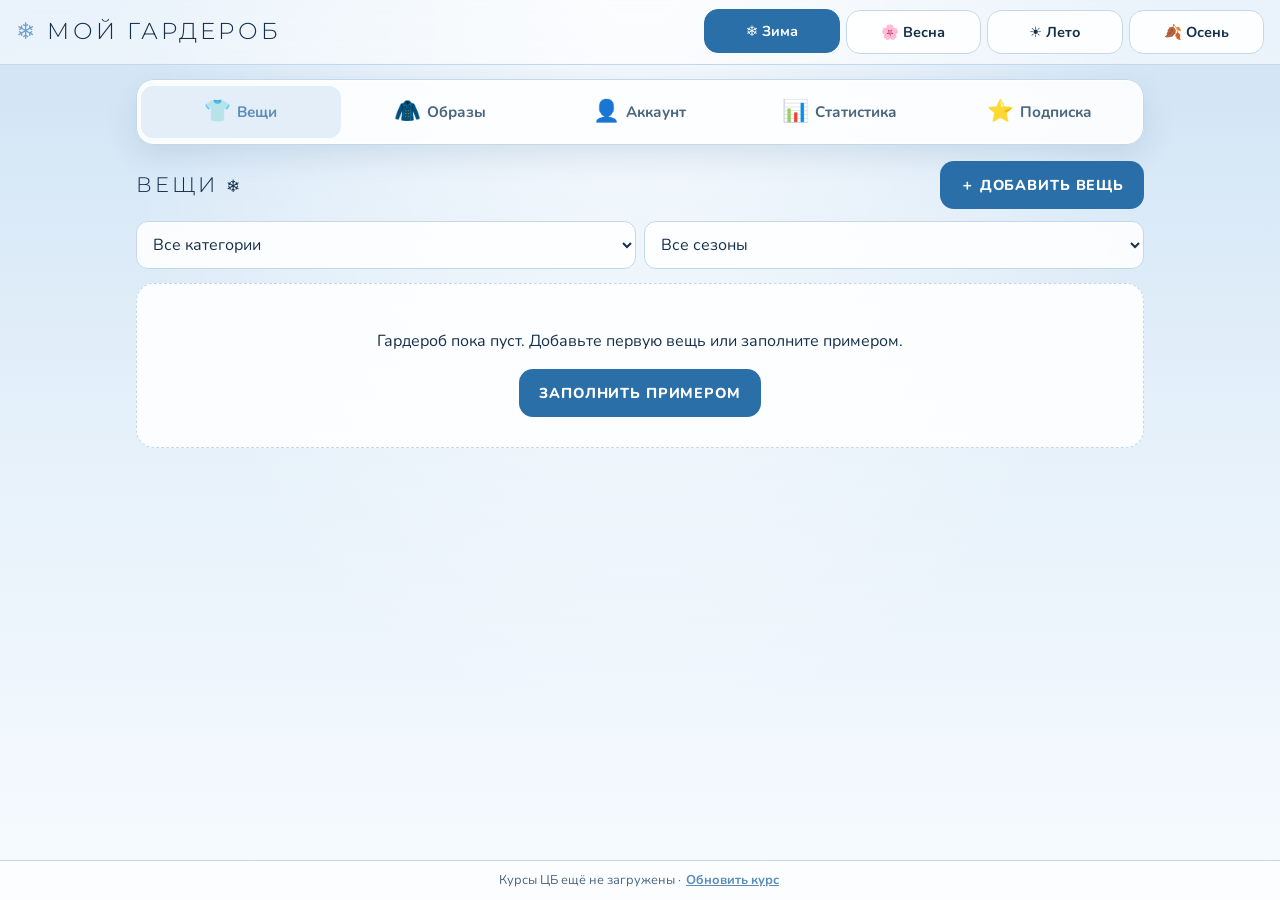
<file: index.html>
<!doctype html>
<html lang="ru">
<head>
<meta charset="utf-8">
<meta name="viewport" content="width=device-width, initial-scale=1, viewport-fit=cover">
<meta name="theme-color" content="#b4532a">
<title>Мой гардероб</title>
<link rel="manifest" href="manifest.webmanifest">
<link rel="icon" href="icon-192.png">
<link rel="apple-touch-icon" href="apple-touch-icon.png">
<meta name="apple-mobile-web-app-capable" content="yes">
<meta name="apple-mobile-web-app-title" content="Гардероб">
<link rel="preconnect" href="https://fonts.googleapis.com">
<link rel="preconnect" href="https://fonts.gstatic.com" crossorigin>
<link rel="stylesheet" href="https://fonts.googleapis.com/css2?family=Caveat:wght@700&family=Comfortaa:wght@700&family=Lora:ital,wght@1,600&family=Montserrat:wght@300;500&family=Nunito:wght@400;600;700;800&display=swap">
<link rel="stylesheet" href="style.css">
</head>
<body data-season="autumn">

<div class="backdrop" aria-hidden="true">
  <div class="bg bg-summer"><div class="sun"></div><div class="waves"></div></div>
  <div class="bg bg-autumn"><div class="fall" id="leaves"></div></div>
  <div class="bg bg-winter"><div class="fall" id="snow"></div></div>
  <div class="bg bg-spring"><div class="fall" id="petals"></div></div>
</div>

<header class="top">
  <h1 class="logo">Мой гардероб</h1>
  <div class="seasons" role="radiogroup" aria-label="Время года" id="seasonSwitch"></div>
</header>

<nav class="tabs" aria-label="Разделы">
  <button type="button" data-act="view" data-view="items"><span aria-hidden="true">👕</span>Вещи</button>
  <button type="button" data-act="view" data-view="outfits"><span aria-hidden="true">🧥</span>Образы</button>
  <button type="button" data-act="view" data-view="more"><span aria-hidden="true">👤</span>Аккаунт</button>
  <button type="button" data-act="view" data-view="stats"><span aria-hidden="true">📊</span>Статистика</button>
  <button type="button" data-act="view" data-view="sub"><span aria-hidden="true">⭐</span>Подписка</button>
</nav>

<main>
  <section id="view-items" class="view">
    <div class="bar">
      <h2>Вещи <small class="muted" id="itemCount"></small></h2>
      <button type="button" class="btn" data-act="add-item">＋ Добавить вещь</button>
    </div>
    <div class="filters">
      <label><span class="sr">Категория</span><select id="filterCat"><option value="">Все категории</option></select></label>
      <label><span class="sr">Сезон</span><select id="filterSeason"><option value="">Все сезоны</option></select></label>
    </div>
    <div class="grid" id="itemGrid"></div>
  </section>

  <section id="view-outfits" class="view" hidden>
    <div class="bar">
      <h2>Образы</h2>
      <div class="row">
        <button type="button" class="btn ghost" data-act="view" data-view="build">✨ Собери мне образ</button>
        <button type="button" class="btn" data-act="new-outfit">＋ Новый образ</button>
      </div>
    </div>
    <div class="grid" id="outfitGrid"></div>
  </section>

  <section id="view-build" class="view" hidden>
    <h2>Собери мне образ</h2>
    <p class="muted">Выберите сезон — подберу из ваших вещей самое удачное сочетание.</p>
    <fieldset class="plain"><legend class="sr">Сезон</legend><div class="chips" id="bSeason"></div></fieldset>
    <button type="button" class="btn big" data-act="build">✨ Собери мне образ</button>
    <div id="buildOut"></div>
  </section>

  <section id="view-stats" class="view" hidden>
    <h2>Статистика</h2>
    <div id="statsOut"></div>
  </section>

  <section id="view-more" class="view" hidden>
    <h2>Аккаунт</h2>
    <div class="panel"><div id="accountBox"></div></div>
  </section>

  <section id="view-sub" class="view" hidden>
    <h2>Подписка</h2>
    <div class="panel">
      <h3>Скоро</h3>
      <p class="muted">Здесь появится подписка с дополнительными функциями. Пока всё приложение бесплатное.</p>
    </div>
  </section>
</main>

<footer class="foot"><span class="rate-info"></span> · <button type="button" class="link" data-act="rates">Обновить курс</button></footer>

<dialog id="itemDlg" aria-labelledby="itemTitle">
  <form id="itemForm" novalidate>
    <div class="dlg-head"><h2 id="itemTitle">Новая вещь</h2><button type="button" class="icon-btn" data-act="close" aria-label="Закрыть">✕</button></div>
    <div class="dlg-body">
      <div class="photo-row">
        <div class="photo-box"><img id="photoPreview" alt="Фото вещи" hidden><span id="photoEmpty">Нет фото</span></div>
        <div class="photo-btns">
          <label class="btn ghost file-btn">📁 Выбрать фото<input type="file" accept="image/*" id="photoFile" class="sr"></label>
          <label class="btn ghost file-btn">📷 Снять камерой<input type="file" accept="image/*" capture="environment" id="photoCam" class="sr"></label>
          <label class="bg-row" id="bgRow" hidden><input type="checkbox" id="fNoBg" checked> Убрать фон</label>
          <div class="color-row">
            <input type="color" id="fColor" aria-label="Главный цвет">
            <span class="muted small" id="colorHint">Главный цвет определится по фото. Нажмите на кружок, чтобы поправить.</span>
          </div>
        </div>
      </div>
      <label class="field"><span>Название</span><input id="fName" maxlength="100" placeholder="Например, синие джинсы" autocomplete="off"></label>
      <label class="field"><span>Ссылка на товар <small class="muted">— можно добавить позже</small></span><input id="fUrl" type="url" inputmode="url" placeholder="Вставьте ссылку из магазина" autocomplete="off"></label>
      <div class="field">
        <span id="priceLbl">Стоимость</span>
        <div class="price-row">
          <input id="fPrice" type="number" inputmode="decimal" min="0" step="0.01" placeholder="0" aria-labelledby="priceLbl">
          <button type="button" class="cur-btn" id="curBtn" aria-haspopup="listbox" aria-expanded="false" aria-label="Валюта"></button>
          <div class="curpop" id="curPop" hidden>
            <input id="curSearch" type="search" placeholder="Поиск валюты…" aria-label="Поиск валюты" autocomplete="off">
            <div id="curList" role="listbox" aria-label="Валюты"></div>
          </div>
        </div>
        <div class="muted small" id="rubPreview"></div>
        <label class="manual" id="manualBox" hidden><span id="manualLbl"></span><input id="fManual" type="number" inputmode="decimal" min="0" step="0.0001" placeholder="Курс в рублях"></label>
      </div>
      <label class="field"><span>Категория</span><select id="fCat"></select></label>
      <fieldset class="field"><legend>Сезоны</legend><div class="chips" id="fSeasons"></div></fieldset>
      <label class="field"><span>Стиль</span><select id="fStyle"></select></label>
      <label class="field"><span>Сколько раз надевал</span><input id="fWorn" type="number" inputmode="numeric" min="0" step="1"></label>
    </div>
    <div class="dlg-foot">
      <button type="button" class="btn danger" id="delItem">Удалить</button>
      <button type="submit" class="btn">Сохранить</button>
    </div>
  </form>
</dialog>

<dialog id="outfitDlg" aria-labelledby="outfitTitle">
  <form id="outfitForm" novalidate>
    <div class="dlg-head">
      <h2 id="outfitTitle">Образ</h2>
      <button type="button" class="icon-btn heart-btn" id="oFav" aria-pressed="false" aria-label="В избранное">♡</button>
      <button type="button" class="icon-btn" data-act="close" aria-label="Закрыть">✕</button>
    </div>
    <div class="dlg-body">
      <label class="field"><span>Название</span><input id="oName" maxlength="80" placeholder="Например, прогулка в парке" autocomplete="off"></label>
      <fieldset class="field"><legend>Сезон образа</legend><div class="chips" id="oSeason"></div></fieldset>
      <div id="oBoard"></div>
      <div class="score-box" id="oScore" aria-live="polite"></div>
      <div class="field"><span>Отметьте вещи <small class="muted" id="oCount"></small></span><div class="pick" id="oPick"></div></div>
    </div>
    <div class="dlg-foot">
      <button type="button" class="btn danger" id="oDel">Удалить</button>
      <button type="button" class="btn ghost" id="oWear">Надел сегодня</button>
      <button type="submit" class="btn">Сохранить</button>
    </div>
  </form>
</dialog>

<div id="toast" popover="manual" role="status"></div>

<script src="logic.js"></script>
<script src="sync.js"></script>
<script src="app.js"></script>
</body>
</html>
</file>
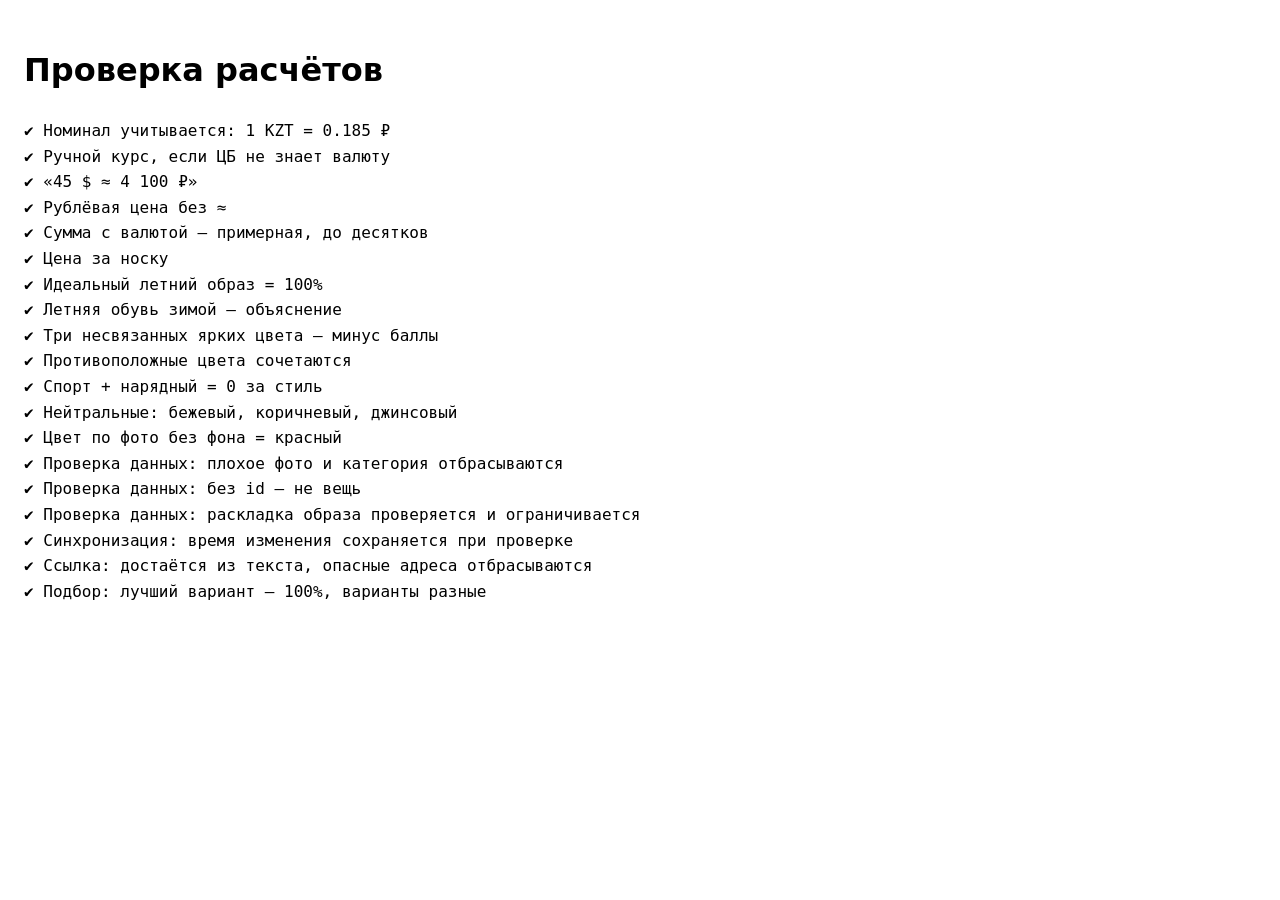
<file: tests.html>
<!doctype html>
<html lang="ru"><head><meta charset="utf-8"><title>Проверка расчётов</title></head>
<body style="font:16px/1.6 system-ui;padding:16px"><h1>Проверка расчётов</h1><pre id="out"></pre>
<script src="logic.js"></script><script src="tests.js"></script></body></html>
</file>
<file: style.css>
/* ================= Темы по временам года ================= */
body[data-season="summer"] {
  --bg: #fff4d6; --surface: #fffdf6; --surface2: #fff0c4; --line: #f5d48a;
  --text: #2b2118; --muted: #6b5638;
  --accent: #ffb21e; --on-accent: #3a2200; --accent2: #0a7f7b;
  --radius: 24px; --btn-radius: 999px;
  --shadow: 0 6px 0 rgba(240, 140, 20, .22), 0 14px 26px rgba(240, 140, 20, .12);
  --card-border: 2px solid #ffe3a3;
  --head: 'Comfortaa', 'Nunito', sans-serif; --head-w: 700; --head-tt: none; --head-ls: -.01em; --hs: 1;
  --header-bg: rgba(255, 248, 226, .82);
  --deco: '  ☀';
}
body[data-season="autumn"] {
  --bg: #f3e6d3; --surface: #fffaf2; --surface2: #f5e2c8; --line: #e2c49f;
  --text: #3a2418; --muted: #6f4f39;
  --accent: #b4532a; --on-accent: #fff; --accent2: #7b1e2b;
  --radius: 14px; --btn-radius: 10px;
  --shadow: 0 10px 24px rgba(90, 40, 10, .14);
  --card-border: 1px solid #e2c49f;
  --head: 'Lora', Georgia, serif; --head-w: 600; --head-tt: none; --head-ls: 0; --hs: 1.05;
  --header-bg:
    repeating-linear-gradient(0deg, rgba(123, 30, 43, .09) 0 6px, transparent 6px 26px),
    repeating-linear-gradient(90deg, rgba(180, 83, 42, .10) 0 6px, transparent 6px 26px),
    repeating-linear-gradient(90deg, rgba(217, 165, 32, .12) 12px 14px, transparent 14px 26px),
    #f8e9d4;
  --deco: '  🍂';
}
body[data-season="winter"] {
  --bg: #eaf3fb; --surface: rgba(255, 255, 255, .86); --surface2: #e3eef8; --line: #c4d8ea;
  --text: #15304a; --muted: #4a6680;
  --accent: #2a6fa8; --on-accent: #fff; --accent2: #5b8db8;
  --radius: 18px; --btn-radius: 14px;
  --shadow: inset 0 0 0 1px rgba(255, 255, 255, .9), 0 10px 30px rgba(40, 90, 140, .14);
  --card-border: 1px solid rgba(190, 215, 238, .9);
  --head: 'Montserrat', 'Nunito', sans-serif; --head-w: 300; --head-tt: uppercase; --head-ls: .14em; --hs: .9;
  --header-bg: rgba(255, 255, 255, .55);
  --deco: '  ❄';
}
body[data-season="spring"] {
  --bg: #f6fbf1; --surface: #ffffff; --surface2: #fdeef4; --line: #f3cfe0;
  --text: #2f3a2c; --muted: #5b6655;
  --accent: #c94f7f; --on-accent: #fff; --accent2: #6f9a5e;
  --radius: 28px 8px 28px 8px; --btn-radius: 999px;
  --shadow: 0 10px 26px rgba(201, 79, 127, .13);
  --card-border: 1.5px solid #f6d3e3;
  --head: 'Caveat', 'Nunito', cursive; --head-w: 700; --head-tt: none; --head-ls: 0; --hs: 1.35;
  --header-bg: rgba(255, 255, 255, .78);
  --deco: '  ✿';
}

/* ================= База ================= */
* { box-sizing: border-box; }
[hidden] { display: none !important; }
html { -webkit-text-size-adjust: 100%; }
body {
  margin: 0; min-height: 100vh;
  font: 16px/1.45 'Nunito', system-ui, sans-serif;
  color: var(--text); background: var(--bg);
  padding-bottom: calc(110px + env(safe-area-inset-bottom));
  transition: background-color .8s, color .8s;
}
.top, .tabs, .card, .panel, .btn, .chip span, input, select, dialog, .pill, .foot, .cur-btn, .curpop, .score-box, .tile {
  transition: background-color .8s, color .8s, border-color .8s, box-shadow .8s, border-radius .8s;
}
h1, h2, h3, .score b {
  font-family: var(--head); font-weight: var(--head-w);
  text-transform: var(--head-tt); letter-spacing: var(--head-ls);
}
h2 { font-size: calc(1.45rem * var(--hs)); margin: 0; }
h3 { font-size: calc(1.15rem * var(--hs)); margin: 0 0 6px; }
.view > h2::after, .bar h2::after { content: var(--deco); font-size: .8em; }
.muted { color: var(--muted); }
.small { font-size: .85rem; }
.sr { position: absolute !important; width: 1px; height: 1px; overflow: hidden; clip: rect(0 0 0 0); white-space: nowrap; }
:focus-visible { outline: 3px solid var(--accent2); outline-offset: 2px; }
button { font: inherit; color: inherit; }

/* ================= Фон и украшения ================= */
.backdrop { position: fixed; inset: 0; z-index: -1; overflow: hidden; pointer-events: none; }
.bg { position: absolute; inset: 0; opacity: 0; transition: opacity 1.1s ease; }
.bg.on { opacity: 1; }
.bg:not(.on) *, .bg:not(.on) *::before { animation-play-state: paused !important; }

.bg-summer { background: linear-gradient(180deg, #bfe8f3 0%, #e3f5ef 22%, #fff4d6 50%, #ffe6b3 100%); }
.sun { position: absolute; top: -70px; right: -70px; width: 300px; height: 300px; }
.sun::before {
  content: ''; position: absolute; inset: 0; border-radius: 50%;
  background: repeating-conic-gradient(rgba(255, 185, 40, .5) 0 7deg, transparent 7deg 18deg);
  -webkit-mask: radial-gradient(circle, transparent 36%, #000 38%, #000 60%, transparent 70%);
          mask: radial-gradient(circle, transparent 36%, #000 38%, #000 60%, transparent 70%);
  animation: spin 70s linear infinite;
}
.sun::after {
  content: ''; position: absolute; inset: 30%; border-radius: 50%;
  background: radial-gradient(circle at 40% 38%, #fff8c4, #ffd23f 58%, #ffae1a);
  box-shadow: 0 0 70px 26px rgba(255, 200, 60, .45);
}
.waves {
  position: absolute; left: 0; right: 0; bottom: 0; height: 130px; opacity: .7;
  background: url("data:image/svg+xml,%3Csvg xmlns='http://www.w3.org/2000/svg' viewBox='0 0 600 130'%3E%3Cpath d='M0 50 Q75 25 150 50 T300 50 T450 50 T600 50 V130 H0Z' fill='%2337c4bb' fill-opacity='.45'/%3E%3Cpath d='M0 78 Q75 58 150 78 T300 78 T450 78 T600 78 V130 H0Z' fill='%23ffdca0'/%3E%3C/svg%3E") repeat-x bottom / 600px 130px;
  animation: wave 22s linear infinite;
}
.bg-autumn {
  background:
    radial-gradient(ellipse at 15% 0%, rgba(217, 165, 32, .22), transparent 55%),
    radial-gradient(ellipse at 100% 100%, rgba(123, 30, 43, .14), transparent 60%),
    linear-gradient(165deg, #f7e5c9, #f0d6b6 55%, #e9c6a2);
}
.bg-winter {
  background:
    radial-gradient(ellipse at 50% -10%, rgba(255, 255, 255, .9), transparent 60%),
    linear-gradient(180deg, #cfe3f5 0%, #e6f1fa 50%, #f7fbff 100%);
}
.bg-spring {
  background:
    radial-gradient(circle at 10% 15%, rgba(255, 200, 222, .55), transparent 40%),
    radial-gradient(circle at 90% 80%, rgba(197, 182, 240, .45), transparent 45%),
    linear-gradient(170deg, #fdeef4 0%, #f3fbec 55%, #eeeafb 100%);
}

.fall { position: absolute; inset: 0; }
.fall i {
  position: absolute; top: -40px; left: var(--x); width: var(--s); height: var(--s);
  animation: fall var(--d) linear var(--delay) infinite; will-change: transform;
}
.leaf { background: var(--c); border-radius: 0 75% 0 75%; opacity: .72; }
.leaf::after { content: ''; position: absolute; left: 50%; top: 10%; bottom: 10%; width: 1px; background: rgba(60, 25, 10, .35); transform: rotate(45deg); }
.flake { border-radius: 50%; background: #fff; box-shadow: 0 0 4px rgba(90, 140, 190, .55); opacity: .9; }
.flake.big { background: none; box-shadow: none; color: #fff; font-style: normal; font-size: var(--s); line-height: 1; text-shadow: 0 0 4px rgba(80, 130, 180, .6); }
.petal { background: linear-gradient(135deg, #ffd6e6, var(--c)); border-radius: 150% 0 150% 0; opacity: .8; }

@keyframes spin { to { transform: rotate(360deg); } }
@keyframes wave { to { background-position-x: 600px; } }
@keyframes fall {
  0%   { transform: translate3d(0, -5vh, 0) rotate(0); }
  25%  { transform: translate3d(var(--sway), 25vh, 0) rotate(90deg); }
  50%  { transform: translate3d(0, 55vh, 0) rotate(180deg); }
  75%  { transform: translate3d(calc(var(--sway) * -1), 80vh, 0) rotate(270deg); }
  100% { transform: translate3d(0, 112vh, 0) rotate(360deg); }
}

/* ================= Шапка и навигация ================= */
.top {
  position: sticky; top: 0; z-index: 5;
  padding: calc(10px + env(safe-area-inset-top)) 16px 10px;
  background: var(--header-bg);
  -webkit-backdrop-filter: blur(12px); backdrop-filter: blur(12px);
  border-bottom: 1px solid var(--line);
}
.logo { margin: 0 0 8px; font-size: calc(1.6rem * var(--hs)); text-align: center; }
body[data-season="summer"] .logo::before { content: '☀ '; color: #ff9a1f; }
body[data-season="autumn"] .logo::before { content: '🍁 '; }
body[data-season="winter"] .logo::before { content: '❄ '; color: #6fa3d0; }
body[data-season="spring"] .logo::before { content: '🌷 '; }
.seasons { display: grid; grid-template-columns: repeat(4, 1fr); gap: 6px; max-width: 560px; margin: 0 auto; }
.seasons button {
  min-height: 44px; border: 1.5px solid var(--line); border-radius: var(--btn-radius);
  background: var(--surface); cursor: pointer; font-weight: 700; font-size: .9rem;
  display: flex; align-items: center; justify-content: center; gap: 4px; padding: 0 4px;
  transition: background-color .8s, border-color .8s, transform .2s;
}
.seasons button[aria-checked="true"] { background: var(--accent); color: var(--on-accent); border-color: var(--accent); transform: translateY(-1px); }

.tabs {
  position: fixed; left: 0; right: 0; bottom: 0; z-index: 6;
  display: grid; grid-template-columns: repeat(5, 1fr);
  padding: 6px 4px calc(6px + env(safe-area-inset-bottom));
  background: var(--surface); border-top: 1px solid var(--line);
  -webkit-backdrop-filter: blur(12px); backdrop-filter: blur(12px);
}
.tabs button {
  border: 0; background: none; cursor: pointer; min-height: 52px;
  display: flex; flex-direction: column; align-items: center; justify-content: center;
  font-size: .72rem; font-weight: 700; color: var(--muted); border-radius: 12px;
}
.tabs button span { font-size: 1.35rem; line-height: 1.2; }
.tabs button[aria-current="page"] { color: var(--accent2); background: var(--surface2); }

main { max-width: 1040px; margin: 0 auto; padding: 16px; }
.view { animation: fade .4s ease; }
@keyframes fade { from { opacity: 0; transform: translateY(6px); } }
.bar { display: flex; align-items: center; justify-content: space-between; gap: 12px; flex-wrap: wrap; margin-bottom: 12px; }
.filters { display: grid; grid-template-columns: 1fr 1fr; gap: 8px; margin-bottom: 14px; }
.row { display: flex; gap: 10px; flex-wrap: wrap; }
.foot {
  text-align: center; font-size: .8rem; color: var(--muted);
  position: fixed; left: 0; right: 0; bottom: calc(64px + env(safe-area-inset-bottom)); z-index: 4;
  padding: 4px 8px; background: var(--header-bg); border-top: 1px solid var(--line);
}
.link { border: 0; background: none; color: var(--accent2); text-decoration: underline; cursor: pointer; font-weight: 700; padding: 6px 2px; }

@media (min-width: 760px) {
  body { padding-bottom: 50px; }
  .top { display: grid; grid-template-columns: auto 1fr; align-items: center; gap: 16px; }
  .logo { margin: 0; text-align: left; }
  .seasons { margin: 0 0 0 auto; width: 100%; }
  .tabs { position: sticky; top: 76px; max-width: 1008px; margin: 14px auto 0; border: 1px solid var(--line); border-radius: 18px; box-shadow: var(--shadow); }
  .tabs button { flex-direction: row; gap: 6px; font-size: .95rem; }
  .foot { bottom: 0; }
}

/* ================= Кнопки и поля ================= */
.btn {
  display: inline-flex; align-items: center; justify-content: center; gap: 6px;
  min-height: 48px; padding: 0 20px; border: 0; border-radius: var(--btn-radius);
  background: var(--accent); color: var(--on-accent); font-weight: 800; font-size: 1rem;
  cursor: pointer; text-decoration: none; transition: transform .15s, background-color .8s, color .8s, filter .2s;
}
.btn:hover { filter: brightness(1.05); }
.btn:active { transform: scale(.97); }
.btn.ghost { background: var(--surface2); color: var(--text); border: 1.5px solid var(--line); }
.btn.danger { background: #fde4e4; color: #a01d1d; }
.btn.big { width: 100%; min-height: 56px; font-size: 1.1rem; margin: 14px 0; }
.btn:disabled { opacity: .5; cursor: default; }
body[data-season="winter"] .btn { text-transform: uppercase; letter-spacing: .06em; font-size: .9rem; }
body[data-season="summer"] .btn:not(.ghost):not(.danger) { box-shadow: 0 4px 0 #e08a00; }
.icon-btn { border: 0; background: var(--surface2); width: 44px; height: 44px; border-radius: 50%; cursor: pointer; font-size: 1.1rem; flex: none; }

input, select {
  width: 100%; min-height: 48px; padding: 10px 12px; font: inherit; font-size: 16px;
  color: var(--text); background: var(--surface); border: 1.5px solid var(--line); border-radius: 12px;
}
input:focus, select:focus { outline: none; border-color: var(--accent2); box-shadow: 0 0 0 3px color-mix(in srgb, var(--accent2) 25%, transparent); }
.field { display: grid; gap: 6px; margin: 0 0 14px; border: 0; padding: 0; min-width: 0; }
.field > span, .field legend { font-weight: 700; font-size: .95rem; padding: 0; }
fieldset.plain { border: 0; padding: 0; margin: 12px 0 0; }

.chips { display: flex; flex-wrap: wrap; gap: 8px; }
.chip { position: relative; }
.chip input { position: absolute; opacity: 0; width: 1px; height: 1px; }
.chip span {
  display: inline-flex; align-items: center; gap: 4px; min-height: 44px; padding: 0 14px;
  border: 1.5px solid var(--line); border-radius: var(--btn-radius); background: var(--surface);
  cursor: pointer; font-weight: 700; user-select: none;
}
.chip input:checked + span { background: var(--accent); color: var(--on-accent); border-color: var(--accent); }
.chip input:focus-visible + span { outline: 3px solid var(--accent2); outline-offset: 2px; }

/* ================= Карточки ================= */
.grid { display: grid; grid-template-columns: repeat(auto-fill, minmax(155px, 1fr)); gap: 14px; }
.card {
  position: relative; display: block; width: 100%; padding: 0; text-align: left; overflow: hidden;
  background: var(--surface); border: var(--card-border); border-radius: var(--radius); box-shadow: var(--shadow);
  cursor: pointer; transition: transform .2s, background-color .8s, border-color .8s, box-shadow .8s, border-radius .8s;
}
.card:hover { transform: translateY(-3px); }
.card .ph { position: relative; display: block; aspect-ratio: 1; background: var(--surface2); }
.card img, .card .noimg { display: block; width: 100%; height: 100%; object-fit: contain; }
.card .noimg { display: grid; place-items: center; font-size: 2.5rem; }
.dot { position: absolute; right: 8px; bottom: 8px; width: 22px; height: 22px; border-radius: 50%; border: 3px solid #fff; box-shadow: 0 1px 4px rgba(0, 0, 0, .3); }
.card .body { display: block; padding: 10px 12px 12px; }
.card .name { display: block; font-weight: 800; line-height: 1.25; margin-bottom: 4px; overflow-wrap: anywhere; }
.card .price { display: block; font-weight: 700; color: var(--accent2); }
.card .meta { display: block; font-size: .82rem; color: var(--muted); }

/* Осень: стёжка как на пледе */
body[data-season="autumn"] .card, body[data-season="autumn"] .panel { outline: 1.5px dashed rgba(180, 83, 42, .35); outline-offset: -7px; }
/* Зима: морозное стекло */
body[data-season="winter"] .card, body[data-season="winter"] .panel, body[data-season="winter"] .tile {
  -webkit-backdrop-filter: blur(10px) saturate(1.2); backdrop-filter: blur(10px) saturate(1.2);
}
body[data-season="winter"] .card::after {
  content: ''; position: absolute; inset: 0; pointer-events: none; border-radius: inherit;
  background:
    radial-gradient(circle at 0 0, rgba(255, 255, 255, .95), transparent 22%),
    radial-gradient(circle at 100% 0, rgba(225, 240, 252, .8), transparent 18%),
    linear-gradient(180deg, rgba(255, 255, 255, .35), transparent 30%);
}
/* Лето: яркая полоска сверху */
body[data-season="summer"] .card .body { border-top: 4px solid; border-image: linear-gradient(90deg, #ffb21e, #ff7a45, #2ec4b6) 1; }
/* Весна: цветок в углу */
body[data-season="spring"] .card .body::after { content: '✿'; position: absolute; right: 10px; bottom: 8px; color: #f3b6cf; font-size: 1.1rem; }

.panel { position: relative; background: var(--surface); border: var(--card-border); border-radius: var(--radius); box-shadow: var(--shadow); padding: 18px; margin-bottom: 14px; }
.panel p { margin: 0 0 12px; }
.empty { grid-column: 1 / -1; text-align: center; padding: 30px 16px; background: var(--surface); border: 1.5px dashed var(--line); border-radius: var(--radius); }

/* Образы */
.collage { display: grid; aspect-ratio: 1; background: var(--surface2); gap: 2px; }
.collage.n2, .collage.n3, .collage.n4 { grid-template-columns: 1fr 1fr; }
.collage.n3 > :first-child { grid-row: span 2; }
.collage img, .collage .sw { width: 100%; height: 100%; object-fit: contain; display: block; min-height: 0; }
.ocover { display: block; width: 100%; border: 0; padding: 0; background: none; cursor: pointer; }
.heart {
  position: absolute; top: 8px; right: 8px; z-index: 2; width: 44px; height: 44px; border-radius: 50%; border: 0;
  background: rgba(255, 255, 255, .92); color: #d1365f; font-size: 1.3rem; cursor: pointer; box-shadow: 0 2px 8px rgba(0, 0, 0, .15);
}
.card .row { align-items: center; justify-content: space-between; gap: 6px; margin-top: 4px; }
.pill { display: inline-block; padding: 2px 10px; border-radius: 999px; font-weight: 800; font-size: .9rem; color: #fff; }
.pill.bad, .score.bad b { --c: #c62828; }
.pill.mid, .score.mid b { --c: #a86a00; }
.pill.good, .score.good b { --c: #2e7d32; }
.pill { background: var(--c); }

/* Процент сочетания */
.score-box { background: var(--surface2); border-radius: var(--radius); padding: 14px 16px; margin-bottom: 14px; }
.score { display: flex; align-items: center; gap: 14px; }
.score b { font-size: 3.4rem; line-height: 1; color: var(--c); letter-spacing: 0; text-transform: none; transition: color .3s; }
.meter { height: 8px; border-radius: 99px; background: rgba(0, 0, 0, .08); overflow: hidden; margin: 10px 0 6px; }
.meter span { display: block; height: 100%; border-radius: inherit; background: var(--c); transition: width .4s ease; }
.score.bad + .meter { --c: #c62828; } .score.mid + .meter { --c: #c98a00; } .score.good + .meter { --c: #2e7d32; }
.notes { list-style: none; margin: 6px 0 0; padding: 0; display: grid; gap: 4px; }
.notes li { padding-left: 26px; position: relative; }
.notes li::before { position: absolute; left: 0; top: 0; width: 20px; text-align: center; font-weight: 800; }
.notes li.ok::before { content: '✓'; color: #2e7d32; }
.notes li.no::before { content: '!'; color: #c62828; }

/* Фото — на белом, как в исходниках */
.card .ph, .collage, .photo-box, .build-items figure, .pick button img, .mini img { background: #fff; }
.card .ph { aspect-ratio: 4 / 5; padding: 12px; }
.collage img { padding: 6px; }

/* Образ целиком: вещи на белых карточках поверх фона сезона */
body[data-season="summer"] {
  --board-bg:
    radial-gradient(circle at 86% 12%, #fff6b0 0 8%, rgba(255, 205, 70, .35) 9%, transparent 24%),
    linear-gradient(180deg, #bfe8f3 0%, #e4f5f1 44%, #ffe7b6 45%, #ffd99a 100%);
  --board-d1: '🌴'; --board-d2: '🐚';
}
body[data-season="autumn"] {
  --board-bg:
    repeating-linear-gradient(0deg, rgba(123, 30, 43, .13) 0 10px, transparent 10px 44px),
    repeating-linear-gradient(90deg, rgba(180, 83, 42, .14) 0 10px, transparent 10px 44px),
    repeating-linear-gradient(90deg, rgba(217, 165, 32, .18) 22px 25px, transparent 25px 44px),
    linear-gradient(160deg, #f4e1c6, #ecd0ad);
  --board-d1: '🍁'; --board-d2: '🍂';
}
body[data-season="winter"] {
  --board-bg:
    radial-gradient(circle, rgba(255, 255, 255, .95) 1.5px, transparent 2.5px) 0 0 / 24px 24px,
    radial-gradient(circle, rgba(255, 255, 255, .75) 1px, transparent 2px) 12px 12px / 24px 24px,
    linear-gradient(180deg, #c9e0f4, #eaf4fc);
  --board-d1: '❄️'; --board-d2: '⛄';
}
body[data-season="spring"] {
  --board-bg:
    radial-gradient(ellipse 7px 4px, #f7b7cf 60%, transparent 64%) 0 0 / 48px 48px,
    radial-gradient(ellipse 5px 3px, #d3c4f2 60%, transparent 64%) 24px 24px / 48px 48px,
    linear-gradient(170deg, #fdeef4, #eef9e7);
  --board-d1: '🌸'; --board-d2: '🌷';
}
.board {
  position: relative; overflow: hidden; display: flex; gap: 14px;
  height: min(68vh, 600px); padding: 24px 18px; margin-bottom: 14px;
  background: var(--board-bg); border-radius: var(--radius); box-shadow: var(--shadow);
}
.board::before, .board::after { position: absolute; font-size: 1.9rem; pointer-events: none; }
.board::before { content: var(--board-d1); top: 4px; left: 8px; transform: rotate(-12deg); }
.board::after { content: var(--board-d2); bottom: 4px; right: 8px; transform: rotate(10deg); }
.board-main { flex: 1; display: flex; flex-direction: column; gap: 12px; min-width: 0; }
.board-row { display: flex; gap: 12px; justify-content: center; align-items: center; min-height: 0; container-type: size; }
.board-side { flex: 0 0 27%; display: flex; flex-direction: column; justify-content: center; gap: 14px; }
.board figure {
  /* квадрат: влезает и по высоте ряда, и по ширине при --n вещах в ряду */
  --sz: min(100cqh, (100cqw - (var(--n) - 1) * 12px) / var(--n));
  margin: 0; width: var(--sz); height: var(--sz); flex: none; padding: 8px;
  display: flex; align-items: center; justify-content: center;
  background: #fff; border-radius: 14px; transform: rotate(var(--tilt, -1.2deg));
  box-shadow: 0 10px 22px rgba(40, 25, 10, .16), 0 1px 3px rgba(0, 0, 0, .08);
}
.board figure:nth-child(2n), .board-row:nth-child(2) figure { --tilt: 1.4deg; }
.board figure { position: relative; touch-action: none; user-select: none; cursor: grab; }
.board figure:active { cursor: grabbing; }
.grip {
  position: absolute; right: -10px; bottom: -10px; width: 30px; height: 30px; border-radius: 50%;
  display: grid; place-items: center; font-size: 15px; font-weight: 900; cursor: nwse-resize; touch-action: none;
  background: var(--accent); color: var(--on-accent); box-shadow: 0 2px 6px rgba(0, 0, 0, .25);
}
.board-tools { display: flex; justify-content: space-between; align-items: center; gap: 8px; flex-wrap: wrap; margin: -6px 0 12px; }
.board-side figure { height: auto; width: 100%; aspect-ratio: 1; --tilt: 2deg; }
.board img { width: 100%; height: 100%; object-fit: contain; }
.board .sw { width: 80%; height: 80%; border-radius: 12px; }

/* Выбор вещей в образ */
.pick { display: grid; grid-template-columns: repeat(auto-fill, minmax(92px, 1fr)); gap: 8px; }
.pick button {
  position: relative; border: 2px solid var(--line); border-radius: 14px; background: var(--surface); padding: 0;
  overflow: hidden; cursor: pointer; text-align: left;
}
.pick button img, .pick button .sw { display: block; width: 100%; aspect-ratio: 1; object-fit: contain; }
.pick button small { display: block; padding: 4px 6px; font-size: .75rem; line-height: 1.2; font-weight: 700; overflow: hidden; text-overflow: ellipsis; white-space: nowrap; }
.pick button[aria-pressed="true"] { border-color: var(--accent); box-shadow: 0 0 0 3px color-mix(in srgb, var(--accent) 35%, transparent); }
.pick button[aria-pressed="true"]::after {
  content: '✓'; position: absolute; top: 4px; right: 4px; width: 26px; height: 26px; border-radius: 50%;
  display: grid; place-items: center; background: var(--accent); color: var(--on-accent); font-weight: 900;
}
.pick .off { opacity: .55; }

/* ================= Диалоги ================= */
dialog {
  width: min(600px, calc(100vw - 24px)); max-height: calc(100dvh - 24px); padding: 0; border: 0;
  border-radius: 22px; background: var(--bg); color: var(--text); box-shadow: 0 24px 70px rgba(0, 0, 0, .3);
}
dialog::backdrop { background: rgba(25, 18, 10, .45); -webkit-backdrop-filter: blur(3px); backdrop-filter: blur(3px); }
dialog form { display: flex; flex-direction: column; max-height: inherit; }
.dlg-head { display: flex; align-items: center; gap: 8px; padding: 14px 16px; border-bottom: 1px solid var(--line); background: var(--header-bg); }
.dlg-head h2 { flex: 1; font-size: calc(1.3rem * var(--hs)); }
.dlg-body { padding: 16px; overflow-y: auto; flex: 1; }
.dlg-foot { display: flex; gap: 8px; padding: 12px 16px calc(12px + env(safe-area-inset-bottom)); border-top: 1px solid var(--line); background: var(--surface); flex-wrap: wrap; }
.dlg-foot .btn { flex: 1 1 auto; }
@media (max-width: 600px) {
  dialog { width: 100vw; max-width: 100vw; height: 100dvh; max-height: 100dvh; margin: 0; border-radius: 0; }
  dialog form { height: 100%; }
}

.photo-row { display: grid; grid-template-columns: 130px 1fr; gap: 12px; margin-bottom: 14px; }
.photo-box { aspect-ratio: 1; border-radius: 16px; background: var(--surface2); border: 1.5px dashed var(--line); display: grid; place-items: center; overflow: hidden; color: var(--muted); font-size: .9rem; }
.photo-box img { width: 100%; height: 100%; object-fit: contain; }
.photo-btns { display: grid; gap: 8px; align-content: start; }
.file-btn { position: relative; padding: 0 12px; font-size: .95rem; }
.file-btn:focus-within { outline: 3px solid var(--accent2); outline-offset: 2px; }
.color-row { display: flex; align-items: center; gap: 10px; }
.bg-row { display: flex; align-items: center; gap: 10px; min-height: 44px; font-weight: 700; cursor: pointer; }
.bg-row input { width: 22px; height: 22px; min-height: 0; accent-color: var(--accent); }
input[type="color"] {
  flex: none; width: 48px; height: 48px; min-height: 0; padding: 0; border: 3px solid #fff; border-radius: 50%;
  box-shadow: 0 0 0 1.5px var(--line), 0 2px 6px rgba(0, 0, 0, .15); cursor: pointer; background: none;
}
input[type="color"]::-webkit-color-swatch-wrapper { padding: 0; }
input[type="color"]::-webkit-color-swatch { border: 0; border-radius: 50%; }
input[type="color"]::-moz-color-swatch { border: 0; border-radius: 50%; }

.price-row { position: relative; display: grid; grid-template-columns: 1fr auto; gap: 8px; }
.cur-btn { min-height: 48px; min-width: 104px; padding: 0 12px; border: 1.5px solid var(--line); border-radius: 12px; background: var(--surface2); font-weight: 800; cursor: pointer; }
.curpop {
  position: absolute; top: calc(100% + 6px); left: 0; right: 0; z-index: 10; padding: 8px;
  background: var(--surface); border: 1.5px solid var(--line); border-radius: 14px; box-shadow: 0 14px 34px rgba(0, 0, 0, .2);
}
body[data-season="winter"] .curpop { background: #fff; }
#curList { max-height: 260px; overflow-y: auto; margin-top: 6px; }
#curList .grp { font-size: .78rem; font-weight: 800; text-transform: uppercase; letter-spacing: .05em; color: var(--muted); padding: 8px 8px 4px; }
#curList button { display: flex; gap: 8px; align-items: baseline; width: 100%; min-height: 44px; padding: 8px; border: 0; border-radius: 10px; background: none; text-align: left; cursor: pointer; }
#curList button b { min-width: 36px; }
#curList button:hover, #curList button[aria-selected="true"] { background: var(--surface2); }
.manual { display: grid; gap: 4px; margin-top: 8px; font-size: .9rem; font-weight: 600; }
#rubPreview:empty { display: none; }

/* ================= Подбор и статистика ================= */
.build-card { margin-top: 4px; }
.build-items { display: grid; grid-template-columns: repeat(auto-fill, minmax(110px, 1fr)); gap: 10px; margin-bottom: 12px; }
.build-items figure { margin: 0; border-radius: 14px; overflow: hidden; background: var(--surface); border: var(--card-border); }
.build-items img, .build-items .sw { display: block; width: 100%; aspect-ratio: 1; object-fit: contain; }
.build-items figcaption { padding: 6px 8px; font-size: .82rem; font-weight: 700; }
.tiles { display: grid; grid-template-columns: repeat(auto-fit, minmax(150px, 1fr)); gap: 12px; margin: 12px 0 16px; }
.tile { background: var(--surface); border: var(--card-border); border-radius: var(--radius); box-shadow: var(--shadow); padding: 14px; }
.tile b { display: block; font-size: 1.6rem; font-family: var(--head); line-height: 1.2; }
.bars { display: grid; gap: 10px; }
.bars .lbl { display: flex; justify-content: space-between; gap: 8px; font-weight: 700; }
.bars .track { height: 12px; border-radius: 99px; background: var(--surface2); overflow: hidden; margin-top: 4px; }
.bars .track span { display: block; height: 100%; border-radius: inherit; background: linear-gradient(90deg, var(--accent), var(--accent2)); transition: width .6s; }
.mini { display: flex; align-items: center; gap: 12px; }
.mini img, .mini .sw { width: 64px; height: 64px; border-radius: 12px; object-fit: contain; flex: none; }
.never { display: flex; flex-wrap: wrap; gap: 8px; }
.never span { display: inline-flex; align-items: center; gap: 6px; padding: 4px 10px 4px 4px; border-radius: 99px; background: var(--surface2); font-size: .9rem; font-weight: 600; }
.never img, .never .sw { width: 30px; height: 30px; border-radius: 50%; object-fit: cover; }

/* ================= Уведомление ================= */
#toast {
  inset: auto; position: fixed; left: 50%; bottom: calc(120px + env(safe-area-inset-bottom)); transform: translateX(-50%);
  margin: 0; max-width: calc(100vw - 32px); padding: 12px 18px; border: 0; border-radius: 14px;
  background: #222; color: #fff; font-weight: 700; box-shadow: 0 10px 30px rgba(0, 0, 0, .3);
}
#toast.fallback { z-index: 50; }
#toast.fallback:not(.show) { display: none; }

/* ================= Меньше движения ================= */
@media (prefers-reduced-motion: reduce) {
  *, *::before, *::after { animation: none !important; transition: none !important; }
  .fall { display: none; }
}
</file>
